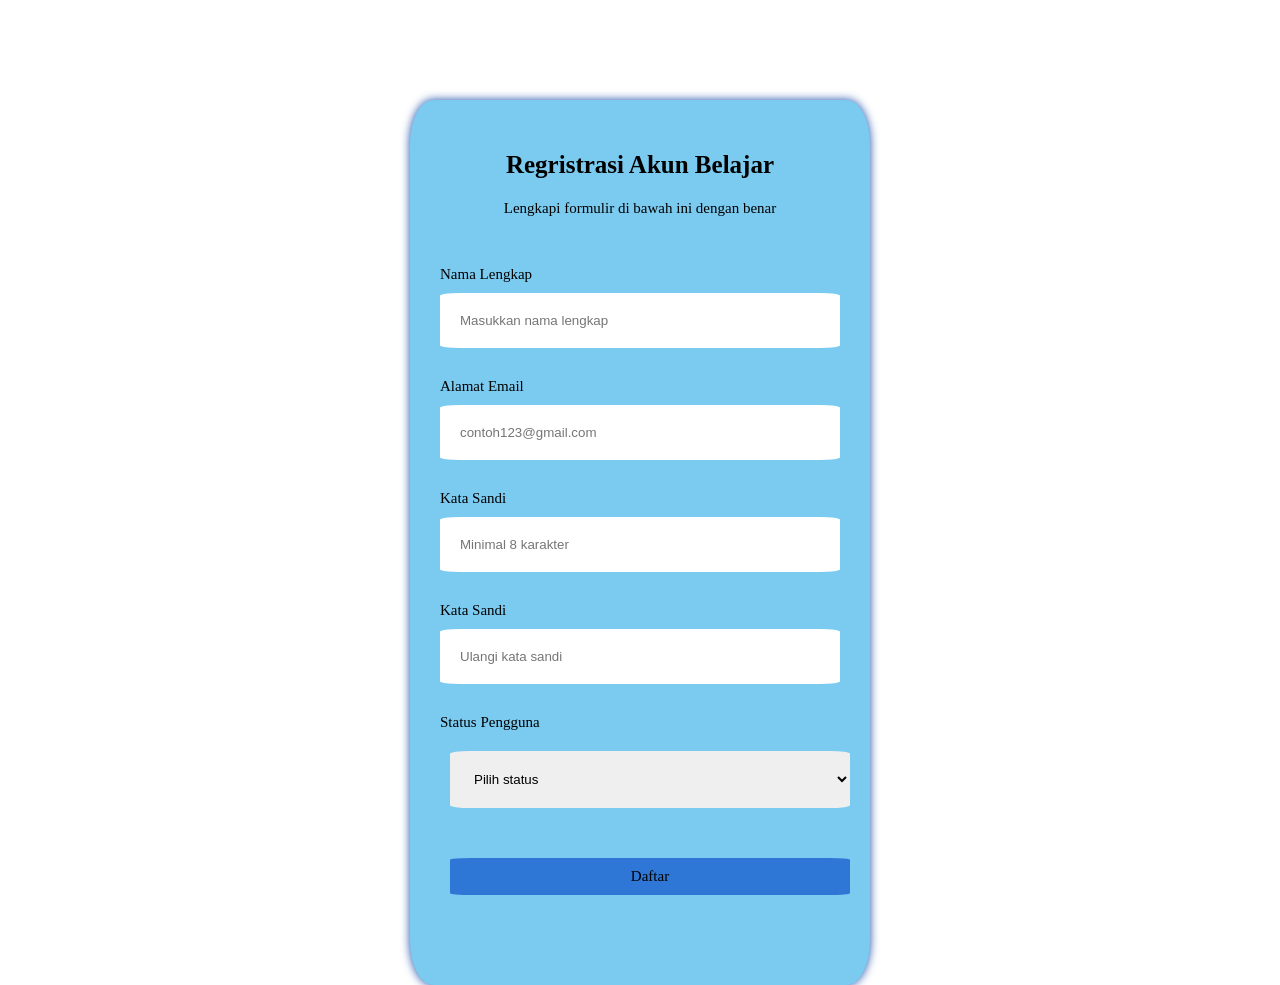
<file: index.html>
<html>
    <head>
        <title>Regristrasi Akun Belajar</title>
        <link rel="stylesheet" href="index.css">
    </head>
    <body>
        <div class="div"> 
            <h2>Regristrasi Akun Belajar</h2>
            <p>Lengkapi formulir di bawah ini dengan benar</p><br>
            <form>
                <label> Nama Lengkap</label>
                <input type="text" id="nama" : name="nama lengkap" placeholder="Masukkan nama lengkap" required>
                <label>Alamat Email</label>
                <input type="email" id="email" : name="alamat email" placeholder="contoh123@gmail.com" required>
                <label> Kata Sandi</label>
                <input type="password" id="password"  placeholder="Minimal 8 karakter" required>
                <label> Kata Sandi</label>
                <input type="password" id="password"  placeholder="Ulangi kata sandi" required>
                <label>Status Pengguna</label>
                <select>
                    <option>Pilih status</option>
                    <option> Siswa</option>
                    <option>Guru</option>
                </select>
                <button type="submit"><a href="daftar.html">Daftar</a></button>
            </form>
        </div>
    </body>
</html
</file>
<file: index.css>
.div {
    width: 400px;
    margin: 100px auto;
    padding: 30px;
    background-color: rgb(123, 203, 240);
    border-radius: 5%;
    box-shadow: 0 0 10px rgb(27, 76, 168);
    font-size: 30px;
}
input[type="text"] {
    width: 400px;
    padding: 20px;
    margin: 10px 0px;
    margin-bottom: 30px;
    border: 4px blue;
    border-radius: 5%;
    box-sizing: border-box;
}
input[type="email"] {
    width: 400px;
    padding: 20px;
    margin: 10px 0px;
    margin-bottom: 30px;
    border: 4px blue;
    border-radius: 5%;
    box-sizing: border-box;
}
input[type="password"] {
    width: 400px;
    padding: 20px;
    margin: 10px 0px;
    margin-bottom: 30px;
    border: 4px purple;
    border-radius: 5%;
    box-sizing: border-box;
}
select {
    width: 400px;
    padding: 20px;
    margin: 20px 10px;
    margin-bottom: 30px;
    border: 4px green;
    border-radius: 5%;
    box-sizing: border-box; 
}
button[type="submit"]{
    width: 400px;
    padding: 10px;
    margin: 20px 10px;
    margin-bottom: 30px;
    border: 4px rgba(36, 115, 219, 0.836);
    border-radius: 5%;
    box-sizing: border-box;
    background-color: rgb(47, 119, 214);
    font-size: 15px;
}
body{
    height: 50vh;
}
a{
    color:black;
    text-decoration: none;
    font-family: 'Times New Roman', Times, serif;
}
label {
    font-size: 15px;
}
h2{
    font-size: 25px;
    text-align: center;
}
p{
    font-size: 15px;
    text-align: center;
}
</file>
<file: index1.css>
.div {
    width: 400px;
    margin: 100px auto;
    padding: 30px;
    background-color: rgb(123, 203, 240);
    border-radius: 5%;
    box-shadow: 0 0 10px rgb(27, 76, 168);
    font-size: 30px;
}
input[type="text"] {
    width: 400px;
    padding: 20px;
    margin: 10px 0px;
    margin-bottom: 30px;
    border: 4px blue;
    border-radius: 5%;
    box-sizing: border-box;
}
input[type="email"] {
    width: 400px;
    padding: 20px;
    margin: 10px 0px;
    margin-bottom: 30px;
    border: 4px blue;
    border-radius: 5%;
    box-sizing: border-box;
}
input[type="password"] {
    width: 400px;
    padding: 20px;
    margin: 10px 0px;
    margin-bottom: 30px;
    border: 4px purple;
    border-radius: 5%;
    box-sizing: border-box;
}
select {
    width: 400px;
    padding: 20px;
    margin: 20px 10px;
    margin-bottom: 30px;
    border: 4px green;
    border-radius: 5%;
    box-sizing: border-box; 
}
button[type="submit"]{
    width: 400px;
    padding: 10px;
    margin: 20px 10px;
    margin-bottom: 30px;
    border: 4px rgba(36, 115, 219, 0.836);
    border-radius: 5%;
    box-sizing: border-box;
    background-color: rgb(47, 119, 214);
    font-size: 15px;
}
body{
    height: 50vh;
}
a{
    color:black;
    text-decoration: none;
    font-family: 'Times New Roman', Times, serif;
}
label {
    font-size: 15px;
}
h2{
    font-size: 25px;
    text-align: center;
}
p{
    font-size: 15px;
    text-align: center;
}
</file>
